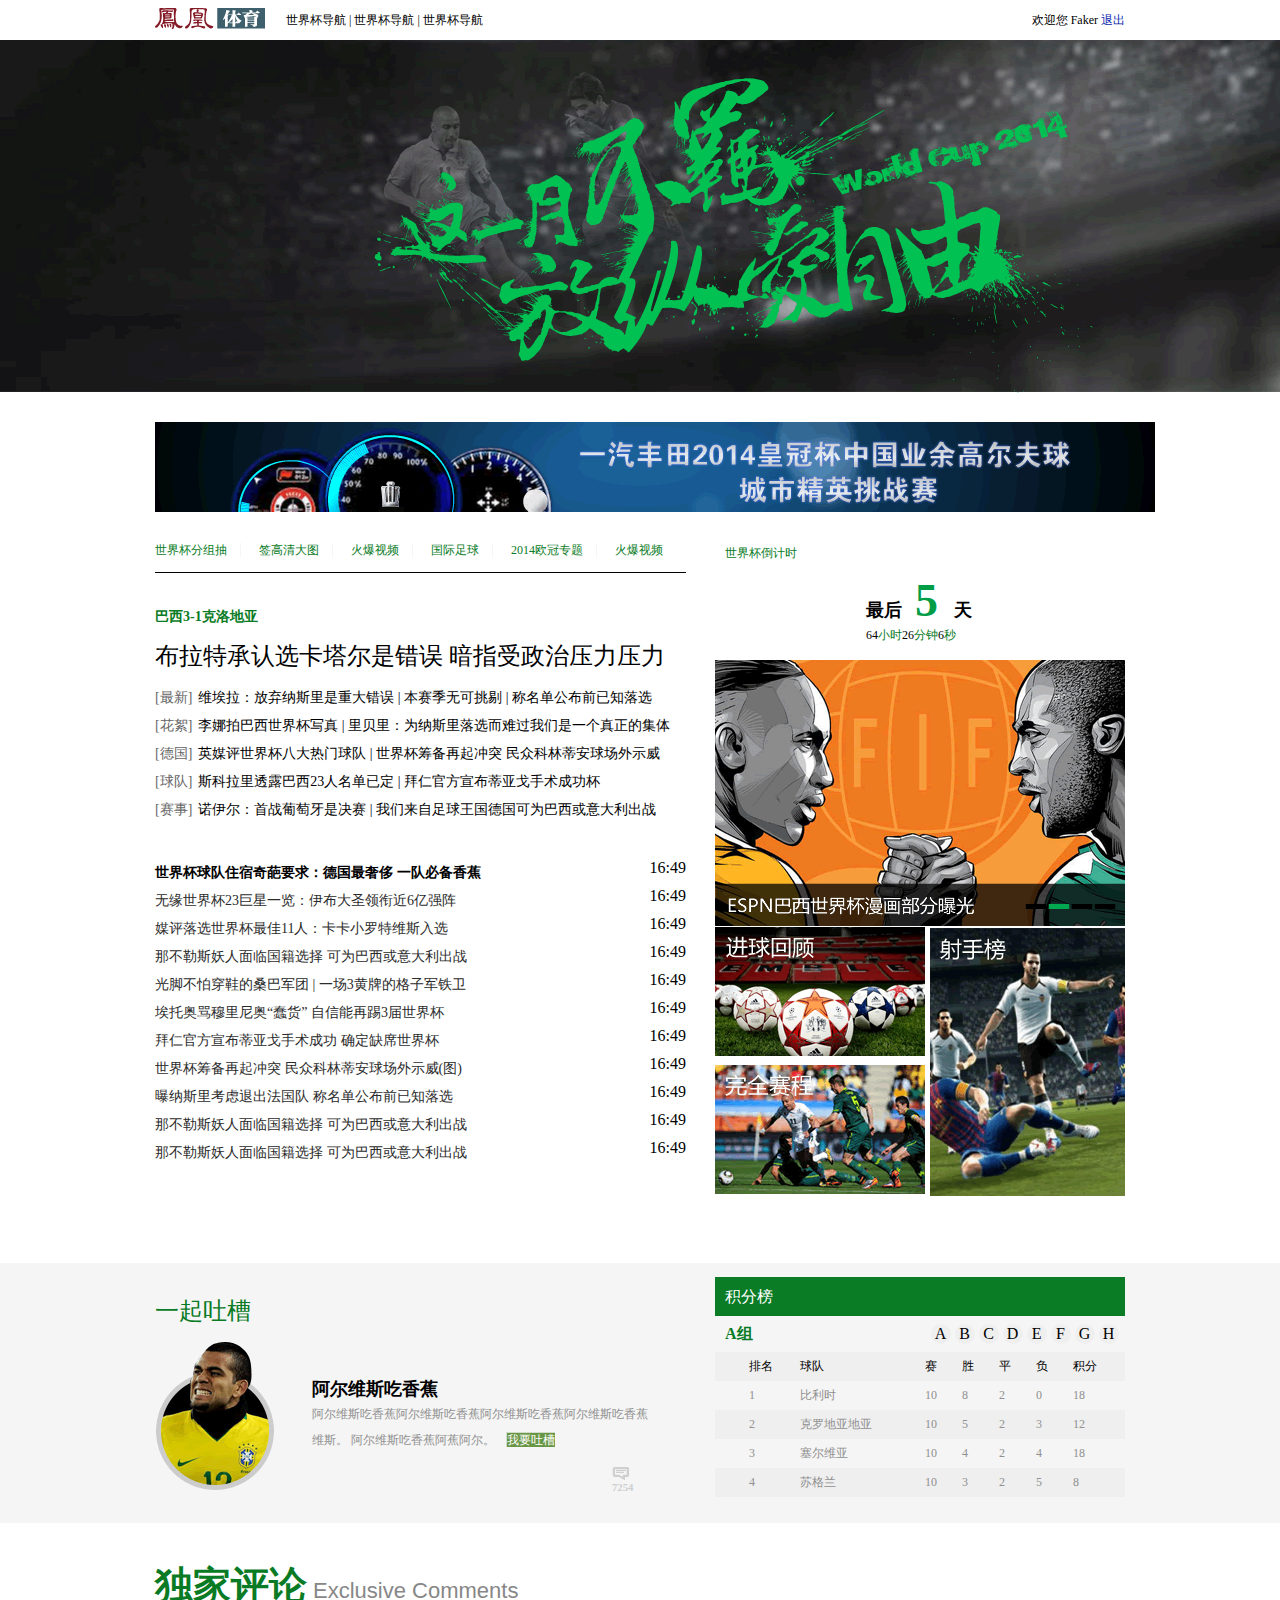
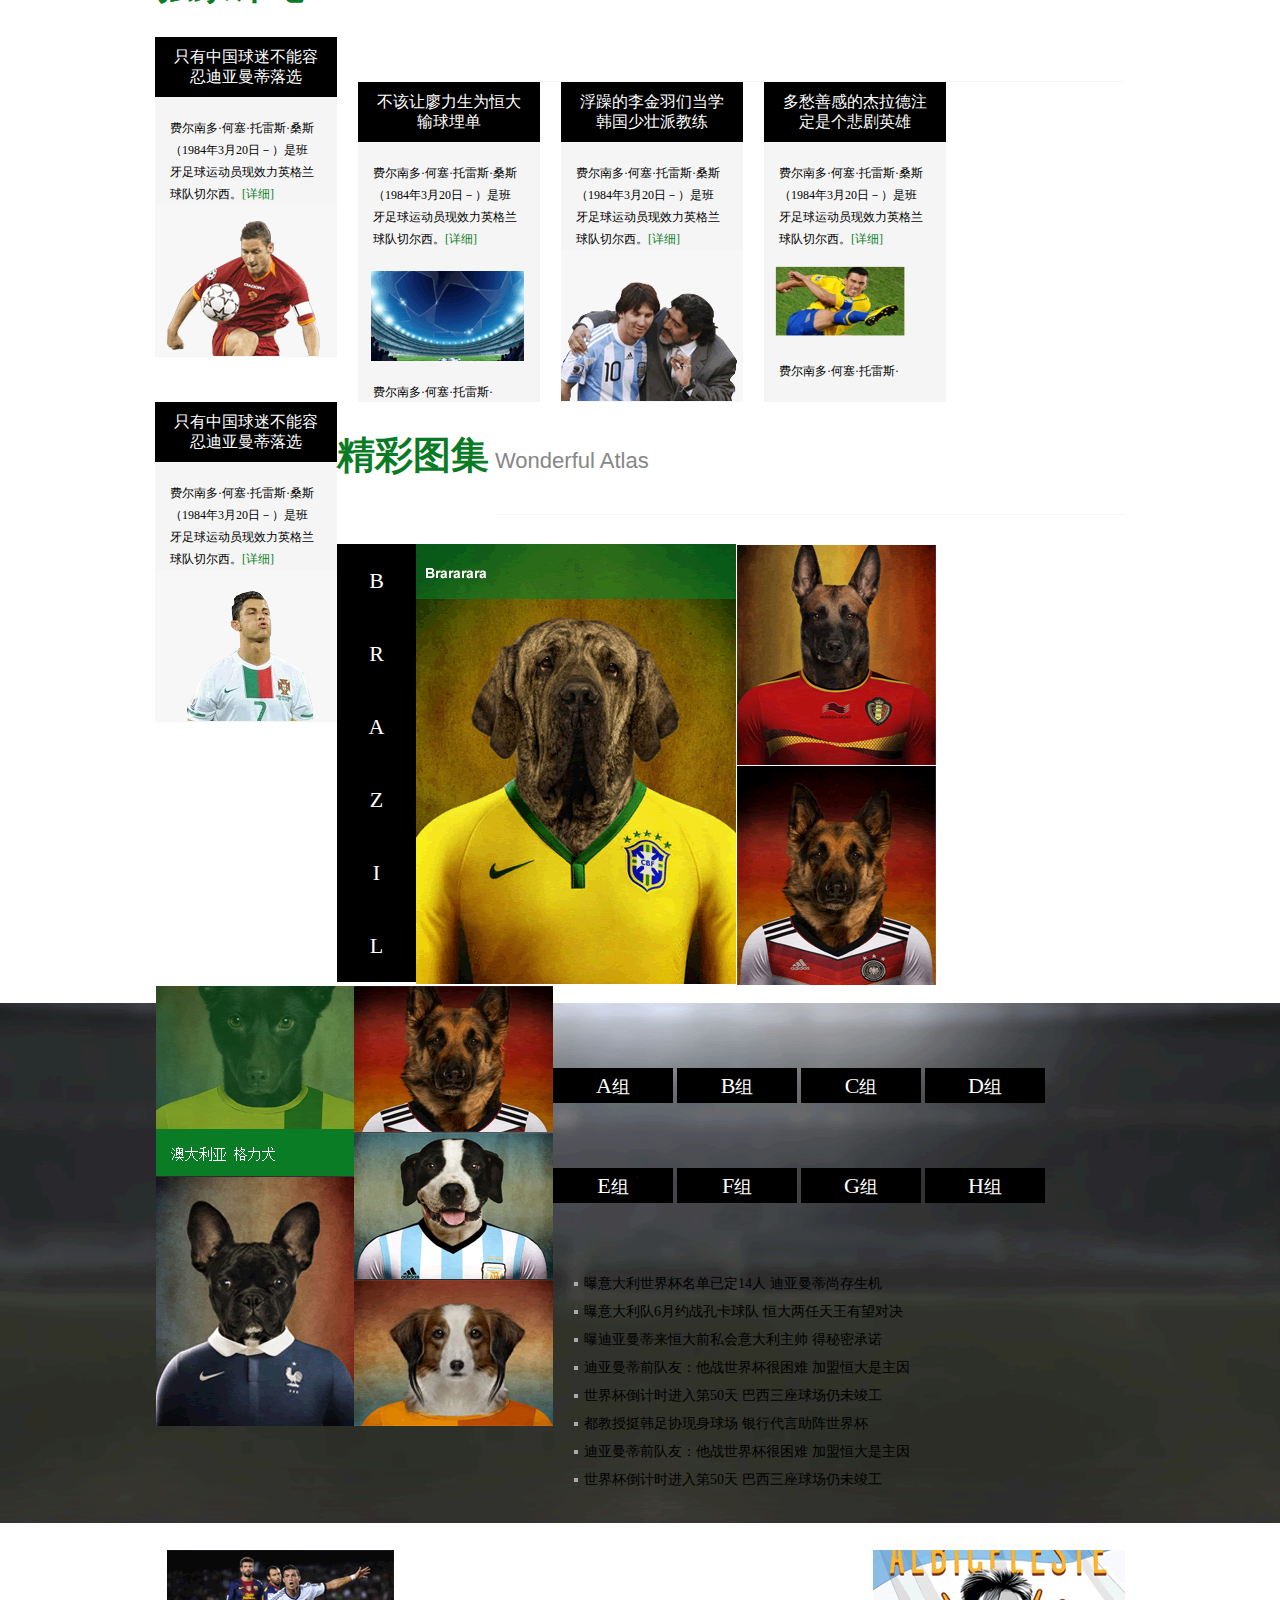
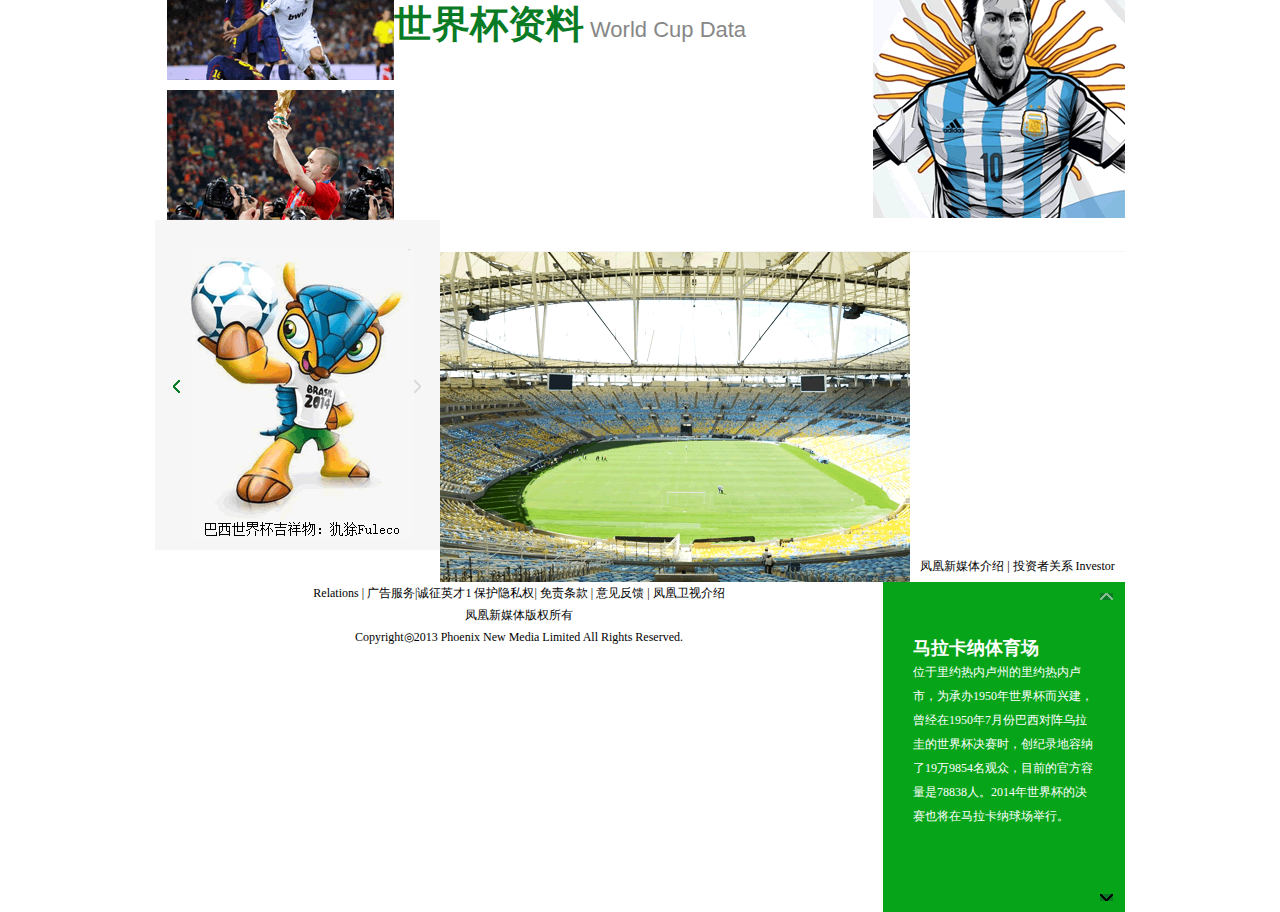
<file: 凤凰体育/index.html>
<!DOCTYPE html>
<html lang="en">
<head>
	<meta charset="UTF-8">
	<title>凤凰体育</title>
	<link rel="stylesheet" href="css/style.css">
	<link rel="stylesheet" href="css/common.css">
</head>
<body>
<!-- 头部 -->
<div class="head gWidth">
	<h4>
	<img src="images/logo.gif" alt="">
	</h4>
	<p class="p"><a href="#">世界杯导航</a><span>  |  </span><a href="#">世界杯导航</a><span>  |  </span><a href="#">世界杯导航</a></p>
	<p class="p1">欢迎您 Faker <a href="#">退出</a></p>

</div>
<!-- 轮播图 -->
<div class="lunbo">
	<img src="images/lunbo.gif" alt="">
</div>
<!-- 广告 -->
<div class="gao gWidth">
	<img src="images/xinwen.gif" alt="">
</div>
<!-- 内容 -->
<div>
<div class="content gWidth">
	<div class="left">
		<ul class="top">
			<li><a href="#">世界杯分组抽</a><span></span></li>
			<li><a href="#">签高清大图</a><span></span></li>
			<li><a href="#">火爆视频</a><span></span></li>
			<li><a href="#">国际足球</a><span></span></li>
			<li><a href="#">2014欧冠专题</a><span></span></li>
			<li><a href="#">火爆视频</a></li>
		</ul>
		<h6>巴西3-1克洛地亚</h6>
		<h3>布拉特承认选卡塔尔是错误 暗指受政治压力压力</h3>
		<ul class="ce">
			<li><a href="#"><span>[最新]</span>维埃拉：放弃纳斯里是重大错误 | 本赛季无可挑剔 | 称名单公布前已知落选</a></li>
			<li><a href="#"><span>[花絮]</span>李娜拍巴西世界杯写真 | 里贝里：为纳斯里落选而难过我们是一个真正的集体</a></li>
			<li><a href="#"><span>[德国]</span>英媒评世界杯八大热门球队 | 世界杯筹备再起冲突 民众科林蒂安球场外示威</a></li>
			<li><a href="#"><span>[球队]</span>斯科拉里透露巴西23人名单已定 | 拜仁官方宣布蒂亚戈手术成功杯</a></li>
			<li><a href="#"><span>[赛事]</span>诺伊尔：首战葡萄牙是决赛 | 我们来自足球王国德国可为巴西或意大利出战</a></li>
		</ul>
		<ul class="bottom">
			<li class="li"><a href="#">世界杯球队住宿奇葩要求：德国最奢侈 一队必备香蕉</a></li><span>16:49</span>
			<li><a href="#">无缘世界杯23巨星一览：伊布大圣领衔近6亿强阵</a></li><span>16:49</span>
			<li><a href="#">媒评落选世界杯最佳11人：卡卡小罗特维斯入选</a></li><span>16:49</span>
			<li><a href="#">那不勒斯妖人面临国籍选择 可为巴西或意大利出战</a></li><span>16:49</span>
			<li><a href="#">光脚不怕穿鞋的桑巴军团 | 一场3黄牌的格子军铁卫</a></li><span>16:49</span>
			<li><a href="#">埃托奥骂穆里尼奥“蠢货” 自信能再踢3届世界杯</a></li><span>16:49</span>
			<li><a href="#">拜仁官方宣布蒂亚戈手术成功 确定缺席世界杯</a></li><span>16:49</span>
			<li><a href="#">世界杯筹备再起冲突 民众科林蒂安球场外示威(图)</a></li><span>16:49</span>
			<li><a href="#">曝纳斯里考虑退出法国队 称名单公布前已知落选</a></li><span>16:49</span>
			<li><a href="#">那不勒斯妖人面临国籍选择 可为巴西或意大利出战</a></li><span>16:49</span>
			<li><a href="#">那不勒斯妖人面临国籍选择 可为巴西或意大利出战</a></li><span>16:49</span>
		</ul>
	</div>
	<div class="right">
		<div class="right_Top">
			<h1><a href="#">世界杯倒计时</a></h1>
			<h4>最后<strong>5</strong>天</h4>
			<p>64<span>小时</span>26<span>分钟</span>6<span>秒</span></p>
		</div>		
		<h3>
			<a href="#"><img src="images/baoguang.gif" alt=""></a>
		</h3>

		<div class="conimg1">
		    <div class="conimg1">               
		    	<div class="conmg_1"> 
		        </div>                  
			    <div class="conmg_2">
			        <ul>
        	<li  class="conmgl"><h5>完全赛程</h5><a href="#">更多&gt;&gt;</a></li>
            <li class="conmgli">06.13  00:00<span>巴西VS克罗地亚</span></li>
            <li class="conmgli">06.13  00:00<span>巴西VS克罗地亚</span></li>
            <li class="conmgli" style="border-bottom:#F1F1F1 solid 2px;">06.13  00:00<span>巴西VS克罗地亚</span></li>
			        </ul>                          
			    </div>
			    <div class="conmg_3">
			        <ul>
            <li class="conmgl2_1"><h5>射手榜</h5></li>
            <li class="conmgl2_2"><span style=" margin-left:14px;margin-right:37px;display:inline-block; ">名次</span><span style="margin-right:55px;">球员</span>                             <span>个数</span></li>
            <li class="conmgli1"><span class="jianju1">1</span><span class="jianju2">C罗</span><span class="consoan2_3">5</span></li>
            <li class="conmgli2"><span class="jianju1">2</span><span class="jianju2">托雷斯</span><span class="consoan2_3">4</span></li>
            <li class="conmgli1"><span class="jianju1">3</span><span class="jianju2">C罗</span><span class="consoan2_3">3</span></li>
            <li class="conmgli2"><span class="jianju1">4</span><span class="jianju2">托雷斯</span><span class="consoan2_3">2</span></li>
            <li class="conmgli1"><span class="jianju1">5</span><span class="jianju2">C罗</span><span class="consoan2_3">1</span></li>
            <li class="conmgli2"><span class="jianju1">6</span><span class="jianju2">托雷斯</span><span class="consoan2_3">0</span></li>
            <li class="conmgli1"><span class="jianju1">7</span><span class="jianju2">C罗</span><span class="consoan2_3">-1</span></li>
			        </ul>
			    </div>
			</div>
		</div>


	</div>
</div>
<!-- 吐槽 -->
<div class="tu">
	<div class="gWidth">
		<div class="left">
			<h4>一起吐槽</h4>
			<img src="images/tu.gif" alt="">
			<h5>阿尔维斯吃香蕉</h5>
			<p>阿尔维斯吃香蕉阿尔维斯吃香蕉阿尔维斯吃香蕉阿尔维斯吃香蕉维斯。
			阿尔维斯吃香蕉阿蕉阿尔。<span><a href="#">我要吐槽</a></span></p>
			<h6><img src="images/tao.gif" alt=""><a href="#">7254</a></h6>
		</div>
	</div>
	<div class="gWidth">
		<div class="right">
			<div class="top">积分榜</div>
			<div class="ce">
				<strong>A组</strong>
				<span><a href="#">A</a></span>
				<span><a href="#">B</a></span>
				<span><a href="#">C</a></span>
				<span><a href="#">D</a></span>
				<span><a href="#">E</a></span>
				<span><a href="#">F</a></span>
				<span><a href="#">G</a></span>
				<span><a href="#">H</a></span>
			</div>
			<ul class="bottom">
				<li class="bottom_1">
					<em>排名</em>
					<strong>球队</strong>
					<span>赛</span>
					<span>胜</span>
					<span>平</span>
					<span>负</span>
					<span style="margin-right: 0;">积分</span>
				</li>
				<li>
					<em>1</em>
					<strong>比利时</strong>
					<span>10</span>
					<span>8</span>
					<span>2</span>
					<span>0</span>
					<span style="margin-right: 0;">18</span>
				</li>
				<li class="bottom_2">
					<em>2</em>
					<strong>克罗地亚地亚</strong>
					<span>10</span>
					<span>5</span>
					<span>2</span>
					<span>3</span>
					<span style="margin-right: 0;">12</span>
				</li>
				<li>
					<em>3</em>
					<strong>塞尔维亚</strong>
					<span>10</span>
					<span>4</span>
					<span>2</span>
					<span>4</span>
					<span style="margin-right: 0;">18</span>
				</li>
				<li class="bottom_2">
					<em>4</em>
					<strong>苏格兰</strong>
					<span>10</span>
					<span>3</span>
					<span>2</span>
					<span>5</span>
					<span style="margin-right: 0;">8</span>
				</li>
			</ul>
		</div>
	</div>
</div>

</div>
<!-- 评论 -->
<div class="ping gWidth">
	<div class="top">
		<div class="left">
			<h2>独家评论</h2><span>Exclusive Comments</span>
		</div>
		<div class="right"></div>
	</div>
	<ul class="bottom">
		<li>
			<h3>
			只有中国球迷不能容
			<br>
			忍迪亚曼蒂落选
			</h3>
			<p>费尔南多·何塞·托雷斯·桑斯（1984年3月20日－）是班牙足球运动员现效力英格兰球队切尔西。<a href="#">[详细]</a></p>
			<img src="images/zhiyou.gif" alt="">
		</li>
		<li class="bottom_1">
			<h3>
			不该让廖力生为恒大
			<br>
			输球埋单
			</h3>
			<p>费尔南多·何塞·托雷斯·桑斯（1984年3月20日－）是班牙足球运动员现效力英格兰球队切尔西。<a href="#">[详细]</a></p>
			<img src="images/bugai.gif" alt="">
			<p>费尔南多·何塞·托雷斯·</p>
		</li>
		<li>
			<h3>
			浮躁的李金羽们当学
			<br>
			韩国少壮派教练
			</h3>
			<p>费尔南多·何塞·托雷斯·桑斯（1984年3月20日－）是班牙足球运动员现效力英格兰球队切尔西。<a href="#">[详细]</a></p>
			<img src="images/fuzao.gif" alt="">
		</li>
		<li  class="bottom_1">
			<h3>
			多愁善感的杰拉德注
			<br>
			定是个悲剧英雄
			</h3>
			<p>费尔南多·何塞·托雷斯·桑斯（1984年3月20日－）是班牙足球运动员现效力英格兰球队切尔西。<a href="#">[详细]</a></p>
			<img src="images/duochou.gif" height="90" width="153" alt="">
			<p>费尔南多·何塞·托雷斯·</p>
		</li>
		<li style="margin-right:0;">
			<h3>
			只有中国球迷不能容
			<br>
			忍迪亚曼蒂落选
			</h3>
			<p>费尔南多·何塞·托雷斯·桑斯（1984年3月20日－）是班牙足球运动员现效力英格兰球队切尔西。<a href="#">[详细]</a></p>
			<img src="images/tai.gif" alt="">
		</li>
	</ul>
</div>
<!-- 图集 -->
<div class="ji gWidth">
	<div class="top">
		<div class="left">
			<h2>精彩图集</h2><span>Wonderful  Atlas</span>
		</div>
		<div class="right"></div>
	</div>
	<div class="bottom">
		<ul>
			<li class="l1">B</li>
			<li>R</li>
			<li>A</li>
			<li>Z</li>
			<li>I</li>
			<li>L</li>
		</ul>
		<div>
			<img src="images/1.gif"alt="">
		</div>
		<div class="img1">
			<img src="images/2.gif" alt="">
			<img src="images/5.gif" alt="">
		</div>
		<div class="img2">
			<img src="images/3.gif" alt="">
			<img src="images/6.gif" alt="">
		</div>
		<div class="img3">
			<img src="images/4.gif" alt="">
			<img src="images/7.gif" alt="">
			<img src="images/8.gif" alt="">
		</div>
	</div>
</div>
<!-- 分组 -->
<div class="fen">
	<div class="gWidth">
		<ul class="top">
			<li><a href="#">A<span>组</span></a></li>
			<li><a href="#">B<span>组</span></a></li>
			<li><a href="#">C<span>组</span></a></li>
			<li><a href="#">D<span>组</span></a></li>
			<li><a href="#">E<span>组</span></a></li>
			<li><a href="#">F<span>组</span></a></li>
			<li><a href="#">G<span>组</span></a></li>
			<li><a href="#">H<span>组</span></a></li>
		</ul>
		<div class="bottom">
			<ul class="left">
				<li class="li1">曝意大利世界杯名单已定14人 迪亚曼蒂尚存生机</li>
				<li>曝意大利队6月约战孔卡球队 恒大两任天王有望对决</li>
				<li>曝迪亚曼蒂来恒大前私会意大利主帅 得秘密承诺</li>
				<li>迪亚曼蒂前队友：他战世界杯很困难 加盟恒大是主因</li>
				<li>世界杯倒计时进入第50天 巴西三座球场仍未竣工</li>
				<li>都教授挺韩足协现身球场 银行代言助阵世界杯</li>
				<li>迪亚曼蒂前队友：他战世界杯很困难 加盟恒大是主因</li>
				<li>世界杯倒计时进入第50天 巴西三座球场仍未竣工</li>
			</ul>
			<div class="right">
				<div class="right_1">
					<img src="images/11.gif" alt="">
					<img src="images/12.gif" alt="">
				</div>
				<div class="right_2"><img src="images/13.gif" alt=""></div>
			</div>
		</div>
	</div>
</div>
<!-- 资料 -->
<div class="zi gWidth">
	<div class="top">
		<div class="left">
			<h2>世界杯资料</h2><span>World Cup Data</span>
		</div>
		<div class="right"></div>
	</div>
	<div class="bottom">
		<div class="left">	
			<div class="left_1"><a href="#"><img src="images/zuo.gif" alt=""></a></div>
			<div class="left_2"><img src="images/jixiang.gif" alt=""></div>
			<div class="left_3"><a href="#"><img src="images/you.gif" alt=""></a></div>		
		</div>
		<h3><img src="images/zi.gif" alt=""></h3>
		<div class="right">
			<div class="right_1"><a href="#"><img src="images/shang.gif" alt=""></a></div>
			<h4>马拉卡纳体育场</h4>
			<p>位于里约热内卢州的里约热内卢市，为承办1950年世界杯而兴建，曾经在1950年7月份巴西对阵乌拉圭的世界杯决赛时，创纪录地容纳了19万9854名观众，目前的官方容量是78838人。2014年世界杯的决赛也将在马拉卡纳球场举行。</p>
			<div class="right_2"><a href="#"><img src="images/xia.gif" alt=""></a></div>	
		</div>
	</div>
</div>
<!-- 底部 -->
<div class="footer gWidth">
	<p>凤凰新媒体介绍 | 投资者关系 Investor Relations | 广告服务|诚征英才1 保护隐私权| 免责条款  | 意见反馈 | 凤凰卫视介绍</p>
	<p>凤凰新媒体版权所有</p>
	<p>Copyright◎2013 Phoenix New Media Limited All Rights Reserved.</p>
</div>
	
</body>
</html>
</file>
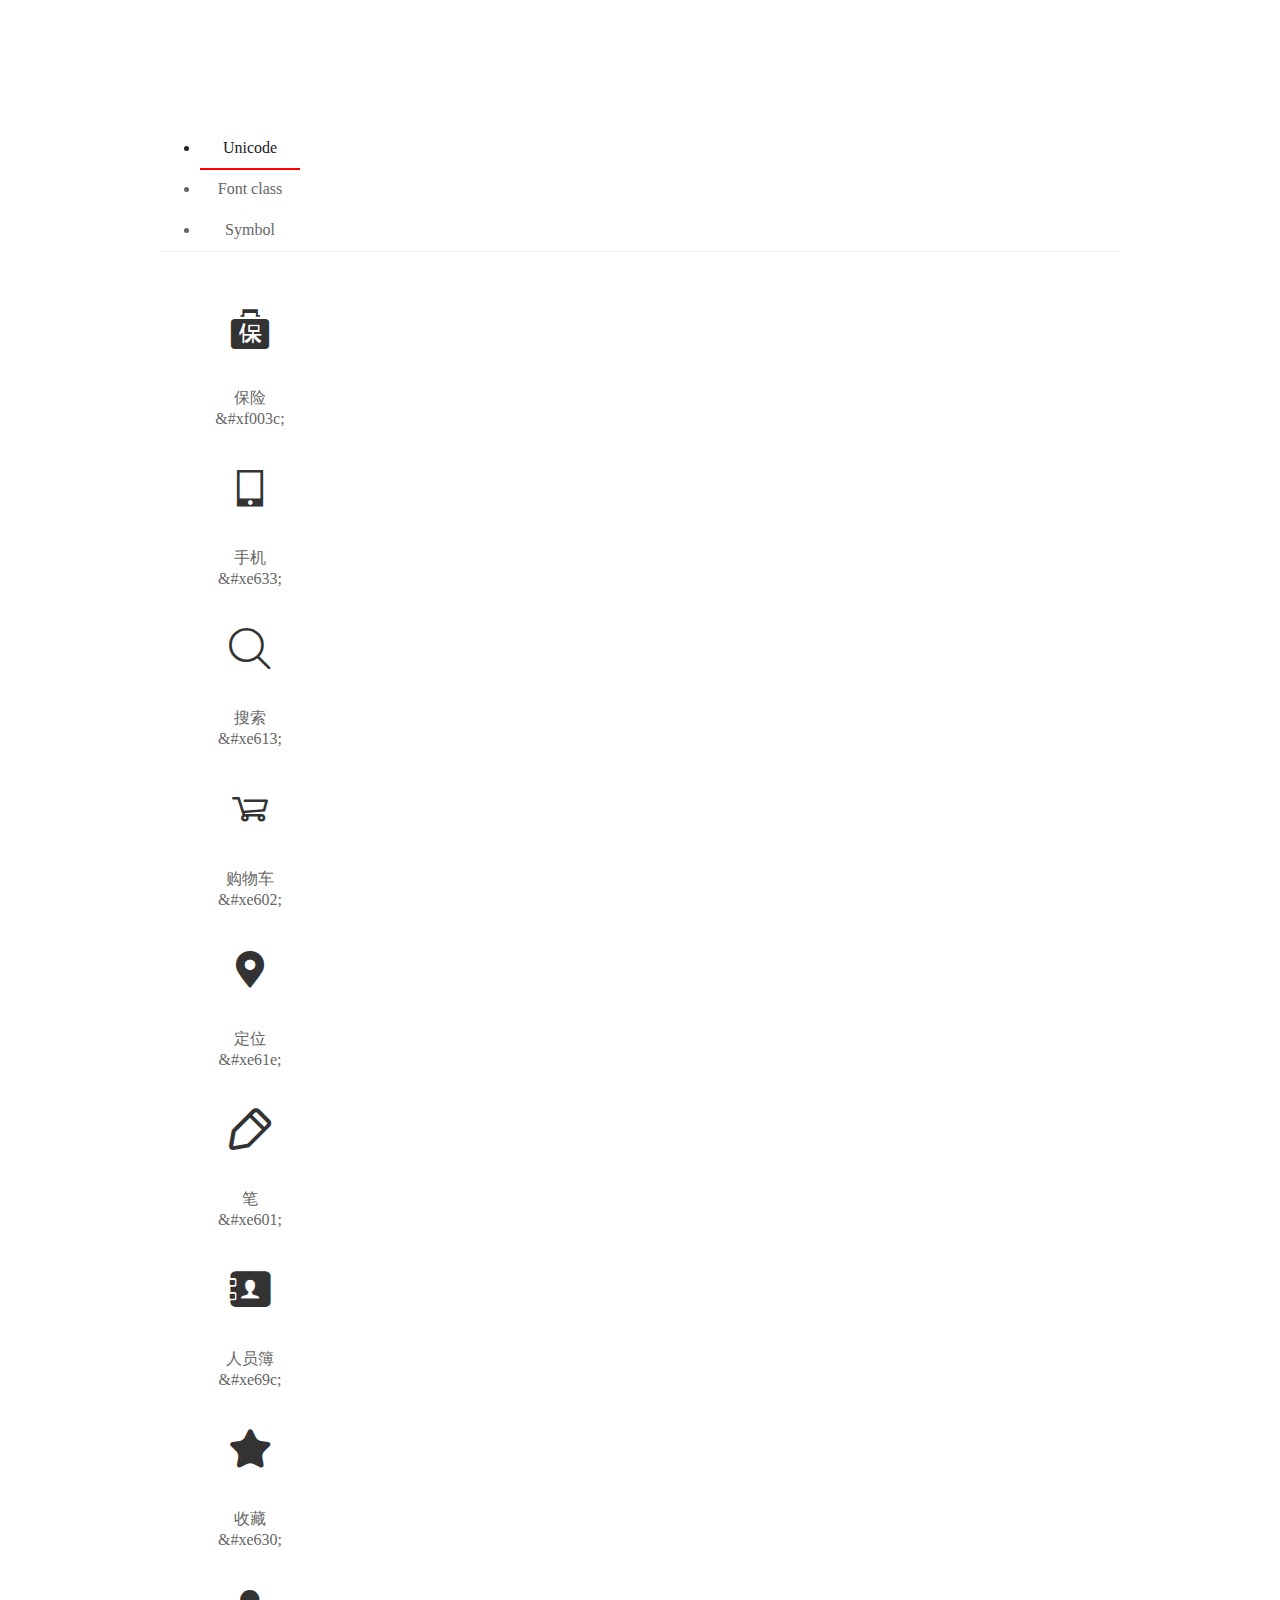
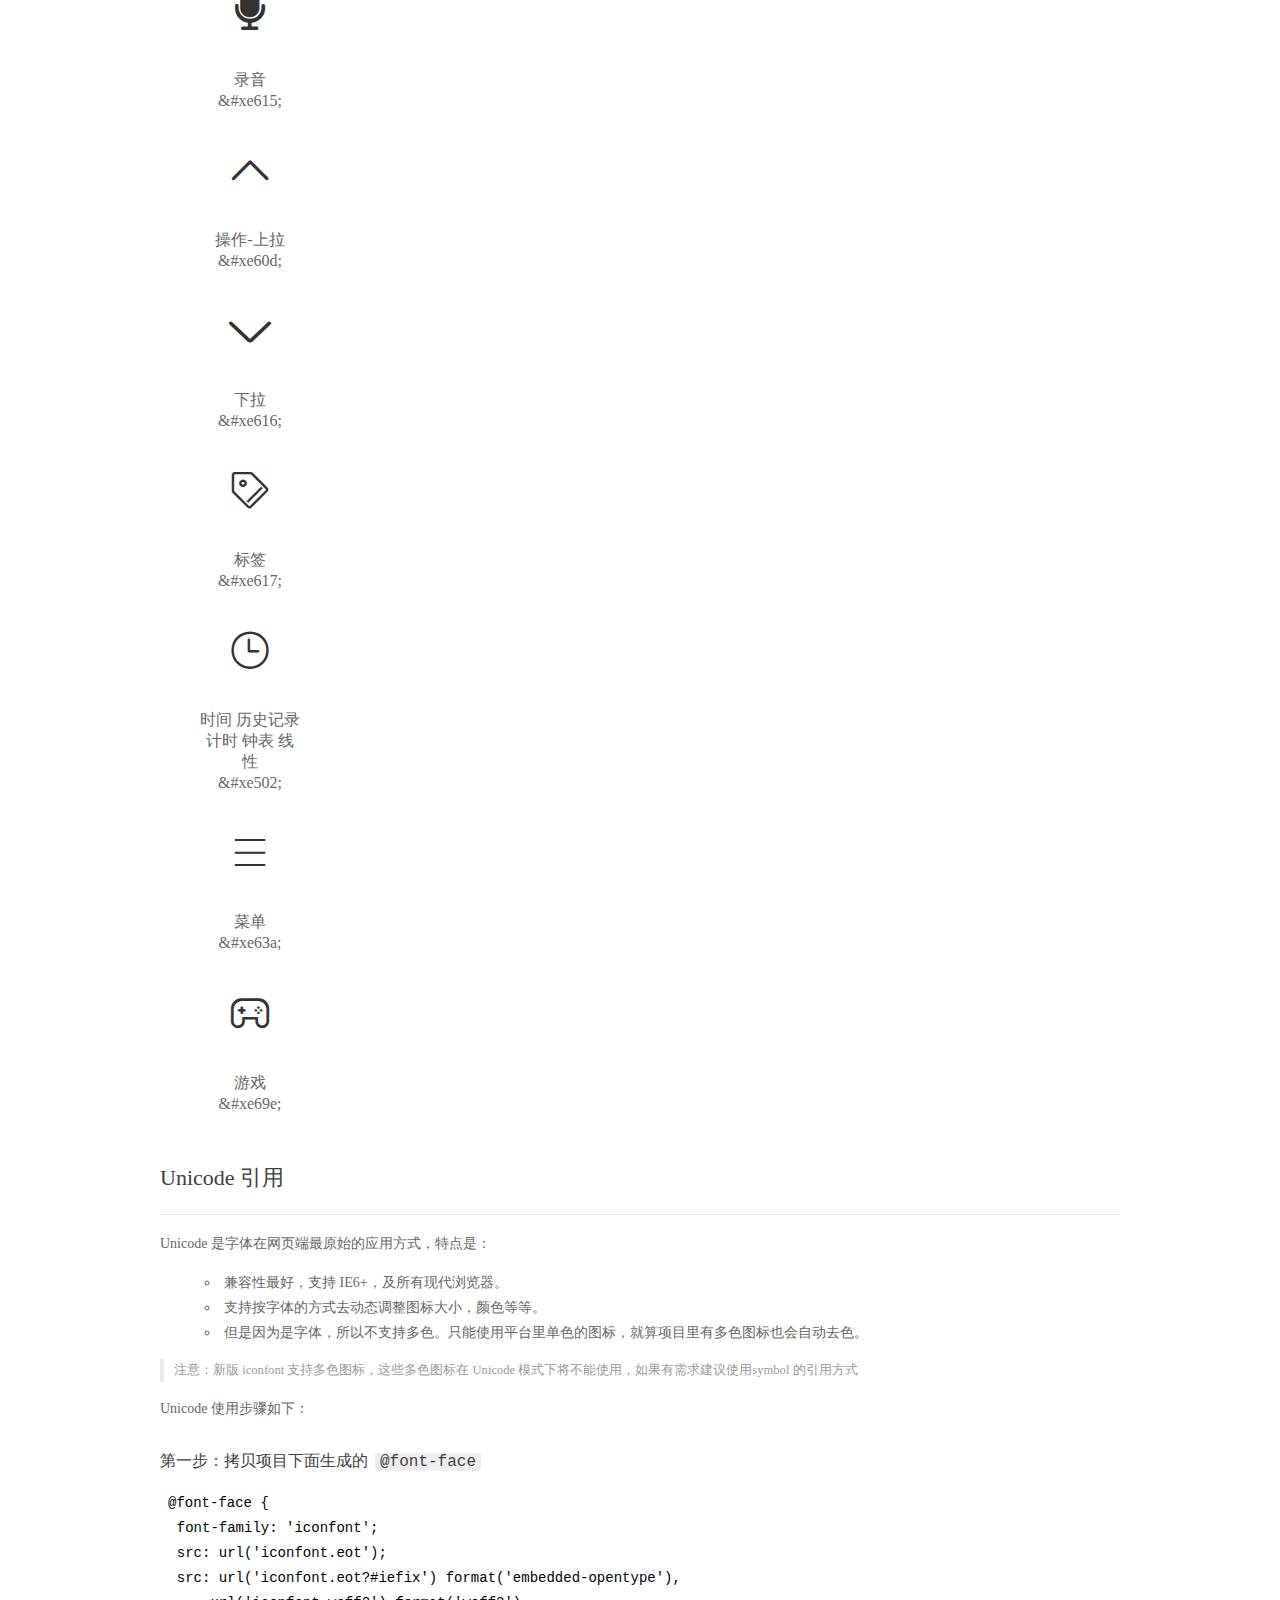
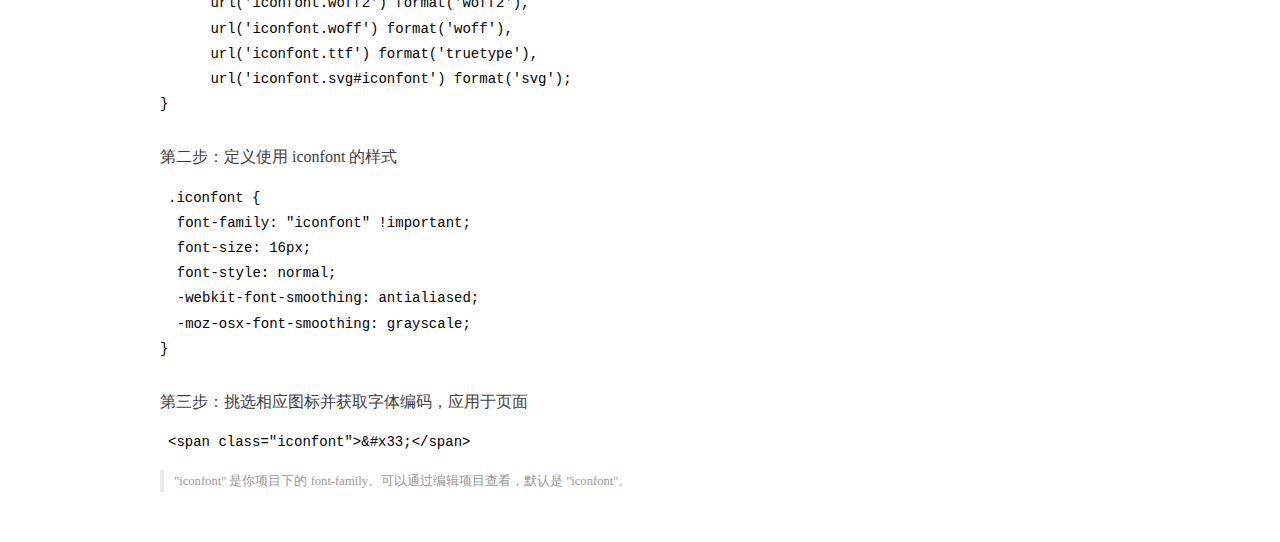
<file: ccc/font/demo_index.html>
<!DOCTYPE html>
<html>
<head>
  <meta charset="utf-8"/>
  <title>IconFont Demo</title>
  <link rel="shortcut icon" href="https://gtms04.alicdn.com/tps/i4/TB1_oz6GVXXXXaFXpXXJDFnIXXX-64-64.ico" type="image/x-icon"/>
  <link rel="stylesheet" href="https://g.alicdn.com/thx/cube/1.3.2/cube.min.css">
  <link rel="stylesheet" href="demo.css">
  <link rel="stylesheet" href="iconfont.css">
  <script src="iconfont.js"></script>
  <!-- jQuery -->
  <script src="https://a1.alicdn.com/oss/uploads/2018/12/26/7bfddb60-08e8-11e9-9b04-53e73bb6408b.js"></script>
  <!-- 代码高亮 -->
  <script src="https://a1.alicdn.com/oss/uploads/2018/12/26/a3f714d0-08e6-11e9-8a15-ebf944d7534c.js"></script>
</head>
<body>
  <div class="main">
    <h1 class="logo"><a href="https://www.iconfont.cn/" title="iconfont 首页" target="_blank">&#xe86b;</a></h1>
    <div class="nav-tabs">
      <ul id="tabs" class="dib-box">
        <li class="dib active"><span>Unicode</span></li>
        <li class="dib"><span>Font class</span></li>
        <li class="dib"><span>Symbol</span></li>
      </ul>
      
    </div>
    <div class="tab-container">
      <div class="content unicode" style="display: block;">
          <ul class="icon_lists dib-box">
          
            <li class="dib">
              <span class="icon iconfont">&#xf003c;</span>
                <div class="name">保险</div>
                <div class="code-name">&amp;#xf003c;</div>
              </li>
          
            <li class="dib">
              <span class="icon iconfont">&#xe633;</span>
                <div class="name">手机</div>
                <div class="code-name">&amp;#xe633;</div>
              </li>
          
            <li class="dib">
              <span class="icon iconfont">&#xe613;</span>
                <div class="name">搜索</div>
                <div class="code-name">&amp;#xe613;</div>
              </li>
          
            <li class="dib">
              <span class="icon iconfont">&#xe602;</span>
                <div class="name">购物车</div>
                <div class="code-name">&amp;#xe602;</div>
              </li>
          
            <li class="dib">
              <span class="icon iconfont">&#xe61e;</span>
                <div class="name">定位</div>
                <div class="code-name">&amp;#xe61e;</div>
              </li>
          
            <li class="dib">
              <span class="icon iconfont">&#xe601;</span>
                <div class="name">笔</div>
                <div class="code-name">&amp;#xe601;</div>
              </li>
          
            <li class="dib">
              <span class="icon iconfont">&#xe69c;</span>
                <div class="name">人员簿</div>
                <div class="code-name">&amp;#xe69c;</div>
              </li>
          
            <li class="dib">
              <span class="icon iconfont">&#xe630;</span>
                <div class="name">收藏</div>
                <div class="code-name">&amp;#xe630;</div>
              </li>
          
            <li class="dib">
              <span class="icon iconfont">&#xe615;</span>
                <div class="name">录音</div>
                <div class="code-name">&amp;#xe615;</div>
              </li>
          
            <li class="dib">
              <span class="icon iconfont">&#xe60d;</span>
                <div class="name">操作-上拉</div>
                <div class="code-name">&amp;#xe60d;</div>
              </li>
          
            <li class="dib">
              <span class="icon iconfont">&#xe616;</span>
                <div class="name">下拉</div>
                <div class="code-name">&amp;#xe616;</div>
              </li>
          
            <li class="dib">
              <span class="icon iconfont">&#xe617;</span>
                <div class="name">标签</div>
                <div class="code-name">&amp;#xe617;</div>
              </li>
          
            <li class="dib">
              <span class="icon iconfont">&#xe502;</span>
                <div class="name">时间 历史记录 计时 钟表 线性</div>
                <div class="code-name">&amp;#xe502;</div>
              </li>
          
            <li class="dib">
              <span class="icon iconfont">&#xe63a;</span>
                <div class="name">菜单</div>
                <div class="code-name">&amp;#xe63a;</div>
              </li>
          
            <li class="dib">
              <span class="icon iconfont">&#xe69e;</span>
                <div class="name">游戏</div>
                <div class="code-name">&amp;#xe69e;</div>
              </li>
          
          </ul>
          <div class="article markdown">
          <h2 id="unicode-">Unicode 引用</h2>
          <hr>

          <p>Unicode 是字体在网页端最原始的应用方式，特点是：</p>
          <ul>
            <li>兼容性最好，支持 IE6+，及所有现代浏览器。</li>
            <li>支持按字体的方式去动态调整图标大小，颜色等等。</li>
            <li>但是因为是字体，所以不支持多色。只能使用平台里单色的图标，就算项目里有多色图标也会自动去色。</li>
          </ul>
          <blockquote>
            <p>注意：新版 iconfont 支持多色图标，这些多色图标在 Unicode 模式下将不能使用，如果有需求建议使用symbol 的引用方式</p>
          </blockquote>
          <p>Unicode 使用步骤如下：</p>
          <h3 id="-font-face">第一步：拷贝项目下面生成的 <code>@font-face</code></h3>
<pre><code class="language-css"
>@font-face {
  font-family: 'iconfont';
  src: url('iconfont.eot');
  src: url('iconfont.eot?#iefix') format('embedded-opentype'),
      url('iconfont.woff2') format('woff2'),
      url('iconfont.woff') format('woff'),
      url('iconfont.ttf') format('truetype'),
      url('iconfont.svg#iconfont') format('svg');
}
</code></pre>
          <h3 id="-iconfont-">第二步：定义使用 iconfont 的样式</h3>
<pre><code class="language-css"
>.iconfont {
  font-family: "iconfont" !important;
  font-size: 16px;
  font-style: normal;
  -webkit-font-smoothing: antialiased;
  -moz-osx-font-smoothing: grayscale;
}
</code></pre>
          <h3 id="-">第三步：挑选相应图标并获取字体编码，应用于页面</h3>
<pre>
<code class="language-html"
>&lt;span class="iconfont"&gt;&amp;#x33;&lt;/span&gt;
</code></pre>
          <blockquote>
            <p>"iconfont" 是你项目下的 font-family。可以通过编辑项目查看，默认是 "iconfont"。</p>
          </blockquote>
          </div>
      </div>
      <div class="content font-class">
        <ul class="icon_lists dib-box">
          
          <li class="dib">
            <span class="icon iconfont icon-baoxian"></span>
            <div class="name">
              保险
            </div>
            <div class="code-name">.icon-baoxian
            </div>
          </li>
          
          <li class="dib">
            <span class="icon iconfont icon-icon"></span>
            <div class="name">
              手机
            </div>
            <div class="code-name">.icon-icon
            </div>
          </li>
          
          <li class="dib">
            <span class="icon iconfont icon-sousuo"></span>
            <div class="name">
              搜索
            </div>
            <div class="code-name">.icon-sousuo
            </div>
          </li>
          
          <li class="dib">
            <span class="icon iconfont icon-xiazai1"></span>
            <div class="name">
              购物车
            </div>
            <div class="code-name">.icon-xiazai1
            </div>
          </li>
          
          <li class="dib">
            <span class="icon iconfont icon-dingwei"></span>
            <div class="name">
              定位
            </div>
            <div class="code-name">.icon-dingwei
            </div>
          </li>
          
          <li class="dib">
            <span class="icon iconfont icon-bi"></span>
            <div class="name">
              笔
            </div>
            <div class="code-name">.icon-bi
            </div>
          </li>
          
          <li class="dib">
            <span class="icon iconfont icon-untitled18"></span>
            <div class="name">
              人员簿
            </div>
            <div class="code-name">.icon-untitled18
            </div>
          </li>
          
          <li class="dib">
            <span class="icon iconfont icon-buoumaotubiao44"></span>
            <div class="name">
              收藏
            </div>
            <div class="code-name">.icon-buoumaotubiao44
            </div>
          </li>
          
          <li class="dib">
            <span class="icon iconfont icon-luyin"></span>
            <div class="name">
              录音
            </div>
            <div class="code-name">.icon-luyin
            </div>
          </li>
          
          <li class="dib">
            <span class="icon iconfont icon-caozuo-shangla"></span>
            <div class="name">
              操作-上拉
            </div>
            <div class="code-name">.icon-caozuo-shangla
            </div>
          </li>
          
          <li class="dib">
            <span class="icon iconfont icon-xiala"></span>
            <div class="name">
              下拉
            </div>
            <div class="code-name">.icon-xiala
            </div>
          </li>
          
          <li class="dib">
            <span class="icon iconfont icon-biaoqian"></span>
            <div class="name">
              标签
            </div>
            <div class="code-name">.icon-biaoqian
            </div>
          </li>
          
          <li class="dib">
            <span class="icon iconfont icon-time"></span>
            <div class="name">
              时间 历史记录 计时 钟表 线性
            </div>
            <div class="code-name">.icon-time
            </div>
          </li>
          
          <li class="dib">
            <span class="icon iconfont icon-caidan"></span>
            <div class="name">
              菜单
            </div>
            <div class="code-name">.icon-caidan
            </div>
          </li>
          
          <li class="dib">
            <span class="icon iconfont icon-youxi"></span>
            <div class="name">
              游戏
            </div>
            <div class="code-name">.icon-youxi
            </div>
          </li>
          
        </ul>
        <div class="article markdown">
        <h2 id="font-class-">font-class 引用</h2>
        <hr>

        <p>font-class 是 Unicode 使用方式的一种变种，主要是解决 Unicode 书写不直观，语意不明确的问题。</p>
        <p>与 Unicode 使用方式相比，具有如下特点：</p>
        <ul>
          <li>兼容性良好，支持 IE8+，及所有现代浏览器。</li>
          <li>相比于 Unicode 语意明确，书写更直观。可以很容易分辨这个 icon 是什么。</li>
          <li>因为使用 class 来定义图标，所以当要替换图标时，只需要修改 class 里面的 Unicode 引用。</li>
          <li>不过因为本质上还是使用的字体，所以多色图标还是不支持的。</li>
        </ul>
        <p>使用步骤如下：</p>
        <h3 id="-fontclass-">第一步：引入项目下面生成的 fontclass 代码：</h3>
<pre><code class="language-html">&lt;link rel="stylesheet" href="./iconfont.css"&gt;
</code></pre>
        <h3 id="-">第二步：挑选相应图标并获取类名，应用于页面：</h3>
<pre><code class="language-html">&lt;span class="iconfont icon-xxx"&gt;&lt;/span&gt;
</code></pre>
        <blockquote>
          <p>"
            iconfont" 是你项目下的 font-family。可以通过编辑项目查看，默认是 "iconfont"。</p>
        </blockquote>
      </div>
      </div>
      <div class="content symbol">
          <ul class="icon_lists dib-box">
          
            <li class="dib">
                <svg class="icon svg-icon" aria-hidden="true">
                  <use xlink:href="#icon-baoxian"></use>
                </svg>
                <div class="name">保险</div>
                <div class="code-name">#icon-baoxian</div>
            </li>
          
            <li class="dib">
                <svg class="icon svg-icon" aria-hidden="true">
                  <use xlink:href="#icon-icon"></use>
                </svg>
                <div class="name">手机</div>
                <div class="code-name">#icon-icon</div>
            </li>
          
            <li class="dib">
                <svg class="icon svg-icon" aria-hidden="true">
                  <use xlink:href="#icon-sousuo"></use>
                </svg>
                <div class="name">搜索</div>
                <div class="code-name">#icon-sousuo</div>
            </li>
          
            <li class="dib">
                <svg class="icon svg-icon" aria-hidden="true">
                  <use xlink:href="#icon-xiazai1"></use>
                </svg>
                <div class="name">购物车</div>
                <div class="code-name">#icon-xiazai1</div>
            </li>
          
            <li class="dib">
                <svg class="icon svg-icon" aria-hidden="true">
                  <use xlink:href="#icon-dingwei"></use>
                </svg>
                <div class="name">定位</div>
                <div class="code-name">#icon-dingwei</div>
            </li>
          
            <li class="dib">
                <svg class="icon svg-icon" aria-hidden="true">
                  <use xlink:href="#icon-bi"></use>
                </svg>
                <div class="name">笔</div>
                <div class="code-name">#icon-bi</div>
            </li>
          
            <li class="dib">
                <svg class="icon svg-icon" aria-hidden="true">
                  <use xlink:href="#icon-untitled18"></use>
                </svg>
                <div class="name">人员簿</div>
                <div class="code-name">#icon-untitled18</div>
            </li>
          
            <li class="dib">
                <svg class="icon svg-icon" aria-hidden="true">
                  <use xlink:href="#icon-buoumaotubiao44"></use>
                </svg>
                <div class="name">收藏</div>
                <div class="code-name">#icon-buoumaotubiao44</div>
            </li>
          
            <li class="dib">
                <svg class="icon svg-icon" aria-hidden="true">
                  <use xlink:href="#icon-luyin"></use>
                </svg>
                <div class="name">录音</div>
                <div class="code-name">#icon-luyin</div>
            </li>
          
            <li class="dib">
                <svg class="icon svg-icon" aria-hidden="true">
                  <use xlink:href="#icon-caozuo-shangla"></use>
                </svg>
                <div class="name">操作-上拉</div>
                <div class="code-name">#icon-caozuo-shangla</div>
            </li>
          
            <li class="dib">
                <svg class="icon svg-icon" aria-hidden="true">
                  <use xlink:href="#icon-xiala"></use>
                </svg>
                <div class="name">下拉</div>
                <div class="code-name">#icon-xiala</div>
            </li>
          
            <li class="dib">
                <svg class="icon svg-icon" aria-hidden="true">
                  <use xlink:href="#icon-biaoqian"></use>
                </svg>
                <div class="name">标签</div>
                <div class="code-name">#icon-biaoqian</div>
            </li>
          
            <li class="dib">
                <svg class="icon svg-icon" aria-hidden="true">
                  <use xlink:href="#icon-time"></use>
                </svg>
                <div class="name">时间 历史记录 计时 钟表 线性</div>
                <div class="code-name">#icon-time</div>
            </li>
          
            <li class="dib">
                <svg class="icon svg-icon" aria-hidden="true">
                  <use xlink:href="#icon-caidan"></use>
                </svg>
                <div class="name">菜单</div>
                <div class="code-name">#icon-caidan</div>
            </li>
          
            <li class="dib">
                <svg class="icon svg-icon" aria-hidden="true">
                  <use xlink:href="#icon-youxi"></use>
                </svg>
                <div class="name">游戏</div>
                <div class="code-name">#icon-youxi</div>
            </li>
          
          </ul>
          <div class="article markdown">
          <h2 id="symbol-">Symbol 引用</h2>
          <hr>

          <p>这是一种全新的使用方式，应该说这才是未来的主流，也是平台目前推荐的用法。相关介绍可以参考这篇<a href="">文章</a>
            这种用法其实是做了一个 SVG 的集合，与另外两种相比具有如下特点：</p>
          <ul>
            <li>支持多色图标了，不再受单色限制。</li>
            <li>通过一些技巧，支持像字体那样，通过 <code>font-size</code>, <code>color</code> 来调整样式。</li>
            <li>兼容性较差，支持 IE9+，及现代浏览器。</li>
            <li>浏览器渲染 SVG 的性能一般，还不如 png。</li>
          </ul>
          <p>使用步骤如下：</p>
          <h3 id="-symbol-">第一步：引入项目下面生成的 symbol 代码：</h3>
<pre><code class="language-html">&lt;script src="./iconfont.js"&gt;&lt;/script&gt;
</code></pre>
          <h3 id="-css-">第二步：加入通用 CSS 代码（引入一次就行）：</h3>
<pre><code class="language-html">&lt;style&gt;
.icon {
  width: 1em;
  height: 1em;
  vertical-align: -0.15em;
  fill: currentColor;
  overflow: hidden;
}
&lt;/style&gt;
</code></pre>
          <h3 id="-">第三步：挑选相应图标并获取类名，应用于页面：</h3>
<pre><code class="language-html">&lt;svg class="icon" aria-hidden="true"&gt;
  &lt;use xlink:href="#icon-xxx"&gt;&lt;/use&gt;
&lt;/svg&gt;
</code></pre>
          </div>
      </div>

    </div>
  </div>
  <script>
  $(document).ready(function () {
      $('.tab-container .content:first').show()

      $('#tabs li').click(function (e) {
        var tabContent = $('.tab-container .content')
        var index = $(this).index()

        if ($(this).hasClass('active')) {
          return
        } else {
          $('#tabs li').removeClass('active')
          $(this).addClass('active')

          tabContent.hide().eq(index).fadeIn()
        }
      })
    })
  </script>
</body>
</html>
</file>
<file: 凤凰体育/css/style.css>
@charset "utf-8";
/*头部*/
.head{
	height: 40px;
	line-height: 40px;
}
.head img{
	margin-top: 8px;
	float: left;
	margin-right: 21px;
}
.head .p{

	float: left;
	font-size: 12px;
	font-family: "宋体";
}
.head .p a{
	color: #000;
}
.head .p1{
	font-size: 12px;
	font-family: "宋体";
	float: right;
}
.head .p1 a{
	color: #0B26AE;
}

/*轮播图*/
.lunbo{
	margin-bottom: 28px;
}
/*广告*/
.gao{
	margin-bottom: 16px;
}
/*内容*/
.content .left{
	width: 531px;
	font-family: "宋体";
	float: left;
}
.content .left .top{
	font-size:0;
}
.content .left .top{
	height: 44px;
	line-height: 44px;
	font-size: 12px;
	border-bottom:1px solid #000;
	margin-bottom: 35px;
}
.content .left .top li{
	display:inline-block;
}
.content .left .top a{
	color: #097B25;
}
.content .left .top span{
	height: 13px;
	border-right: 1px solid #F5F5F5;
	margin-right:15px;
	margin-left:13px;
}
.content .left h6{
	font-size:14px;
	color:#097B25;
	margin-bottom:14px;
}
.content .left h3{
	font-size:24px ;
	font-family: "微软雅黑";
	font-weight:normal;
	margin-bottom:12px;
}
.content .left .ce li{
	font-size:14px;
	line-height:28px;
}
.content .left .ce a{
	color:#000;
}
.content .left .ce span{
	color:#666666;
	margin-right:6px;
}

.content .left .bottom{
	margin-top:35px;
}
.content .left .bottom li a{
	font-size: 14px;
	line-height:28px;
	float: left;
	color:#2B2B2B;
}
.content .left .bottom .li a{
	font-weight:bold;
	color:#000;
}
.content .left .bottom span{
	float: right;
}


/*.conten_ri{
    width:410px;
	height:692px;
	float:left;
}


.conri_top{
    width:410px;
	height:94px;
}
.conri_top h5{
	height:12px;
	font-size:12px;
	padding-top:12px;
	padding-left:9px;
} 
.conri_top li{
	float:left;
}		  
.conri_top ul{ 
	margin-left:152px;
    margin-bottom:12px;
}		  
.topli_1{
    font-weight:bold;
	font-size:17px;
	margin-top:6px;
	height:17px;
}	  
.toa{
    margin-left:15px;
	margin-right:15px;
	font-weight:bold;
	font-size:34px;
	height:34px;
	margin-top:-5px;
}
.topbm{
    font-size:12px;
	height:12px;
	margin-top:38px;
	margin-left:155px;
}
.topbm span{
   color:#0F9;
}



.conri_avg{
    width:409px;
	height:266px;
	background:url(../images/baoguang.gif) no-repeat;
	margin-bottom:12px;
}
.cag1{ 
    margin-top:-23px;
	margin-left:333px;
}
.cag2{ 
    margin-top:-23px;
	margin-left:310px;
}
.cag3{ 
    margin-top:-23px;
    margin-left:356px;
}
.cag4{ 
    margin-top:-23px;
	margin-left:380px;
}				
.conri1 h5{
    height:43px;
	width:395px;
	margin-top:224px;
	padding-left:14px;
	background-color:rgba(0,0,0,0.5);
	font-size:17px;
	color:#FFF;
	font-weight:normal;
	line-height:43px;
	float:left;
}
					
.conri_img{ 
	width:410px;
	height:269px;
}*/


.content .right{
	width: 410px;
	float: right ;
}
.content .right .right_Top a{
	margin-top:24px;
	margin-left:10px;
	color:#097B25;
	font-size:12px;
	font-weight:normal;
}
.content .right_Top h4{
	margin-top: 9px;
	margin-left:151px;
	font-size:18px;
	font-family: "微软雅黑";
}
.content .right .right_Top h4 strong{
	font-size:46px;
	margin-left:13px;
	margin-right: 16px;
	color:#009D47;
}

.content .right .right_Top p{
	font-size:12px;
	margin-left:151px;
}
.content .right .right_Top span{
	color:#097B25;
}
.content .right h3{
	margin-top:16px;
}


.content{
	height: 694px;
}



.conimg1{
	width: 410px;
	float:right ;
}	 	
.conmg_1{
	width:210px;
	height:130px;
	background-color:#06F;
	background:url(../images/hiugu.gif) no-repeat;
	float:left;
}
.conmg_2{
	height:130px;
	background:url(../images/saicheng.gif) no-repeat;
	margin-top:8px;
}
		 
.conmg_3{
	height:269px;
	background:url(../images/sheshoubang.gif) no-repeat;
	margin-top:-128px;
}
/*样式1*/
.conmgli{
	height:32px; 
	background-color:#ffffff;
	font-size:12px;
	line-height:32px; 
	color:#909090;
	padding-left:10px;
} 
.conmg_2{
	float: left;
	width: 210px;
}
.conmg_2 span{
	margin-left:26px;
}
.conmg_2 h5{
	font-size:16px;
    color:#FFF;
    margin-left:5px;
}
.conmgl{
    height:32px; 
    background-color:#C90;
    line-height:32px;
}
.conmg_2 a{
	margin-left:80px;
    color:#FFF;
}
.conmg_2 li{
   opacity: 0;
}
.conmg_2:hover li{
	opacity: 1;
    transition: .9s;
}


/*样式2*/
.conmg_3{
	float: right;
	width: 195px;
}
.conmgl2_1{
    height:35px;
    background-color:#004986;
}
.conmgl2_1 h5{
	font-size:16px;
    color:#FFF;
	font-weight:bold;
	margin-left:10px;
	height:35px;
	line-height:35px;
}
.conmgl2_2{
    height:24px;
	background-color:#FFF;
	color:#000;
	font-family:'宋体';
	font-size:12px; 
	line-height:24px;} 
.conmgli2{
    height:30px;
    background-color:#FFF;
}
.conmgli1{
    height:30px;
    background-color:#EFEFEF;
}
.conmgli2 span{
	font-size:12px;
    font-family:'宋体';
	height:30px;
	color:#CCC;
}
.conmgli1 span{
	font-size:12px;
    font-family:'宋体';
	height:30px;
	color:#CCC;	
}
.jianju1{
    margin-left:16px;
    margin-right:53px;
	display:inline-block;
	width:5px;
}
.jianju2{
    margin-right:45px;
	width:36px;
	display:inline-block;
}	
.conmg_3 li{
   opacity: 0;
}
.conmg_3:hover li{
	opacity: 1;
    transition: .9s;
}






/*吐槽*/
.tu{
	margin-top:41px;
	height: 260px;
	background-color:#F5F5F5;
}
.tu .left{
	width: 497px;
	float: left;
}
.tu .left h4{
	font-family:"微软雅黑";
	font-size:24px;
	font-weight: normal;
	color:#097B25;
	margin-top:32px;
}
.tu .left img{
	float: left;
	margin-top:14px;
	margin-right:36px;
}
.tu .left h5{
	margin-top:50px;
	font-family:"微软雅黑";
	font-size: 18px;
}
.tu .left p{
	font-size:12px;
	font-family:"宋体";
	color:#909090;
	line-height:26px;
}
.tu .left span{
	width: 65px;
	height: 23px;
	background-color:#699645;
	border-left: 1px solid #D2DDC9;
	border-top: 1px solid #D2DDC9;
	margin-left: 11px;
}
.tu .left h6{
	margin-left:457px;
	
}
.tu .left h6 a{
	display:inline-block;
	color:#CFCFCF;
}
.tu .left a{
	color:#FFFFFF;
}
.tu .left span:hover{
	background-color:#4B6D30;
}
.tu .right{
	margin-top: 14px;
	width: 410px;
	height: 225px;
	float: right;
}
.tu .right .top{
	height: 39px;
	color:#ffff;
	line-height:39px;
	padding-left:10px;
	background-color:#097C25;
}
.tu .right .ce strong{
	line-height:36px;
	color:#097B25;
	margin-left:10px;
	margin-right:174px;
}
.tu .right .ce span{
	width: 20px;
	height: 20px;
	display:inline-block;
	text-align:center;
	line-height:20px;
	background-color:#EFEFEF;
	border-radius:50%;
}
.tu .right .ce a{
	color:#000;
}
.tu .right .ce span:hover{
	background-color:#097B25;
}
.tu .right .ce span:hover a{
	color:#fff;
}


.tu .right .bottom{
	font-size:0;
}
.tu .right .bottom li{
	font-size:12px;
	font-family:"宋体";
	line-height:29px;
	color:#909090;
}
.tu .right .bottom .bottom_1{
	color:#000;
	background-color:#EFEFEF;
}
.tu .right .bottom em{
	height: 29px;
	width: 48px;
	font-style:normal;
	display:inline-block;
	margin-left:34px;

}
.tu .right .bottom strong{
	display:inline-block;
	height: 29px;
	width: 122px;
	font-weight:normal;
}
.tu .right .bottom span{
	display:inline-block;
	height: 29px;
	width: 34px;
}
.tu .right .bottom .bottom_2{
	background-color:#EFEFEF;
}
/*评论*/
.ping{
	height: 507px;
}
.ping .top{
	height: 114px;
}
.ping .top h2{
	font-size:38px;
	font-family:"微软雅黑";
	display:inline-block;
	color:#097B25;
	margin-right:6px;
	margin-top:37px;
}
.ping .top span{
	font-family:"Arial";
	font-size: 22px;
	line-height:38px;
	color:#878787;
	border-right:;
}
.ping .top .right{
	width: 629px;
	height: 1px;
	background-color:#F5F5F5;
	float: right;
	margin-top:70px;
}
.ping .top .left{
	float: left;
}
.ping .bottom li{
	width: 182px;
	height: 320px;
	background-color:#F5F5F5;
	float: left;
	margin-right:21px;
}
.ping .bottom li h3{
	height: 50px;
	line-height:20px;
	font-size:16px;
	text-align:center;
	background-color:#000;
	color:#fff;
	font-weight:normal;
	padding-top:10px;
}
.ping .bottom li p{
	font-family:"宋体";
	font-size:12px;
	line-height:22px;
	margin-left:15px;
	margin-right:21px;
	margin-top:20px;
}
.ping .bottom li a{
	color:#097C25;
}
.ping .bottom li:hover{
	border:1px solid #2B2B2B;
}
.ping .bottom li:hover h3{
	background-color:#F5F5F5;
}
/*图集*/
.ji{
	height:573px;	
}
.ji .top{
	height: 114px;
}
.ji .top h2{
	font-size:38px;
	font-family:"微软雅黑";
	display:inline-block;
	color:#097B25;
	margin-right:6px;
	
}
.ji .top span{
	font-family:"Arial";
	font-size: 22px;
	line-height:38px;
	color:#878787;
	border-right:;
}
.ji .top .right{
	width: 629px;
	height: 1px;
	background-color:#F5F5F5;
	float: right;
	margin-top:33px;
}
.ji .top .left{
	float: left;
}
.ji .bottom ul{
	width: 79px;
	float: left;
}
.ji .bottom li{
	width: 79px;
	height: 73px;
	float: left;
	line-height:73px;
	font-family:"宋体";
	font-size:22px;
	color:#fff;
	background-color:#000;
	text-align:center;
}
.ji .bottom .l1:hover{
	height: 20px;
	width: 79px;
	font-family:"宋体";
	color:#fff;
	background-color:#000;
	border-top:54px solid #06A519;
}
.ji .bottom img{
	float: left;
}
.ji .bottom .img1{
	width: 199px;
	margin-left:1px;
	float: left;
}
.ji .bottom .img2{
	width: 198px;
	margin-left:1px;
	float: left;
}
.ji .bottom .img3{
	width: 199px;
	float: left;
}
.ji .bottom .img1 img{
	margin-top: 1px;
}
.ji .bottom .img2 img{
	margin-top: 1px;
}
.ji .bottom .img3 img{
	margin-top: 1px;
}
/*分组*/
.fen{
	height: 520px;
	width:100%;
	background: url(../images/beijing1.gif) no-repeat center center;
}
.fen .top li{
	display:inline-block;
	font-size:22px;
	font-family: "微软雅黑";
	width: 120px;
	height: 35px;
	line-height:35px;
	background-color:#000;
	text-align:center;
	margin-top:65px;
}
.fen .top a{
	color:#fff;
}
.fen .top span{
	font-size:18px;
}
.fen .bottom .left{
	width: 498px;
	height: 270px;
	margin-top:50px;
	float: left;
}
.fen .bottom li{
	font-size:14px;
	font-family: "宋体";
	line-height:28px;
	background: url(../images/fangkuai.gif) no-repeat 21px center;
	padding-left: 31px;
}
.fen .bottom .right{
	margin-top:17px;
}
.fen .bottom .right .right_1{
	width: 227px;
	float: left;
	margin-left:12px;
}
.fen .bottom .right img{
	margin-top:10px;
	
}
.fen .bottom .right .right_2{
	float: right;
}
/*资料*/
.zi{
	height:483px;	
}
.zi .top{
	height: 153px;
	margin-top:76px;
}
.zi .top h2{
	font-size:38px;
	font-family:"微软雅黑";
	display:inline-block;
	color:#097B25;
	margin-right:6px;
	
}
.zi .top span{
	font-family:"Arial";
	font-size: 22px;
	line-height:38px;
	color:#878787;
	border-right:;
}
.zi .top .right{
	width: 629px;
	height: 1px;
	background-color:#F5F5F5;
	float: right;
	margin-top:33px;
}
.zi .bottom .left{
	width: 285px;
	height: 330px;
	background-color:#F6F6F6;
	float: left;
}
.zi .bottom .left a{
	margin-top: 160px;
	float: left;
}
.zi .bottom .left .left_1{
	margin-left:18px;
}
.zi .bottom .left .left_2{
	margin-top:29px;
	margin-left: 11px;
	float: left;
}
.zi .bottom h3{
	float:left;
}
.zi .bottom .right{
	width: 242px;
	height: 330px;
	background-color:#06A519;
	float: right;
	color:#fff;
}
.zi .bottom .right .right_1{
	margin-top: 11px;
	margin-bottom: 25px;
}
.zi .bottom .right h4{
	font-family:"微软雅黑";
	font-size:18px;
	margin-left: 30px;
}
.zi .bottom .right p{
	margin-left: 30px;
	margin-right:27px;
	font-family:"宋体";
	font-size:12px;
	line-height:24px;
}
.zi .bottom .right .right_2{
	margin-top:66px;
}
.zi .bottom .right a{
	margin-left:217px;
}
/*底部*/
.footer{
	margin-top:73px;
	margin-bottom:102px;
	text-align:center;
}
.footer p{
	font-size:12px;
	line-height:22px;
}
</file>
<file: 凤凰体育/css/common.css>
@charset "utf-8";
body,ul,ol,h1,h2,h3,h4,h5,h6,p{margin: 0;padding: 0;}
ul,ol{list-style: none;}
img{vertical-align: top;}
a{text-decoration: none;}
.clearfix:after{
	content: "";
	display:block;
	clear: both;
}


.gWidth{
	width: 970px;
	margin-left: auto;
	margin-right: auto;
}
</file>
<file: ccc/font/demo.css>
/* Logo 字体 */
@font-face {
  font-family: "iconfont logo";
  src: url('https://at.alicdn.com/t/font_985780_km7mi63cihi.eot?t=1545807318834');
  src: url('https://at.alicdn.com/t/font_985780_km7mi63cihi.eot?t=1545807318834#iefix') format('embedded-opentype'),
    url('https://at.alicdn.com/t/font_985780_km7mi63cihi.woff?t=1545807318834') format('woff'),
    url('https://at.alicdn.com/t/font_985780_km7mi63cihi.ttf?t=1545807318834') format('truetype'),
    url('https://at.alicdn.com/t/font_985780_km7mi63cihi.svg?t=1545807318834#iconfont') format('svg');
}

.logo {
  font-family: "iconfont logo";
  font-size: 160px;
  font-style: normal;
  -webkit-font-smoothing: antialiased;
  -moz-osx-font-smoothing: grayscale;
}

/* tabs */
.nav-tabs {
  position: relative;
}

.nav-tabs .nav-more {
  position: absolute;
  right: 0;
  bottom: 0;
  height: 42px;
  line-height: 42px;
  color: #666;
}

#tabs {
  border-bottom: 1px solid #eee;
}

#tabs li {
  cursor: pointer;
  width: 100px;
  height: 40px;
  line-height: 40px;
  text-align: center;
  font-size: 16px;
  border-bottom: 2px solid transparent;
  position: relative;
  z-index: 1;
  margin-bottom: -1px;
  color: #666;
}


#tabs .active {
  border-bottom-color: #f00;
  color: #222;
}

.tab-container .content {
  display: none;
}

/* 页面布局 */
.main {
  padding: 30px 100px;
  width: 960px;
  margin: 0 auto;
}

.main .logo {
  color: #333;
  text-align: left;
  margin-bottom: 30px;
  line-height: 1;
  height: 110px;
  margin-top: -50px;
  overflow: hidden;
  *zoom: 1;
}

.main .logo a {
  font-size: 160px;
  color: #333;
}

.wbs {
  margin-top: 40px;
}

.wbs pre {
  padding: 20px;
  margin: 10px 0;
  border: solid 1px #e7e1cd;
  background-color: #fffdef;
  overflow: auto;
}

.icon_lists {
  width: 100% !important;
  overflow: hidden;
  *zoom: 1;
}

.icon_lists li {
  width: 100px;
  margin-bottom: 10px;
  margin-right: 20px;
  text-align: center;
  list-style: none !important;
  cursor: default;
}

.icon_lists li .code-name {
  line-height: 1.2;
}

.icon_lists .icon {
  display: block;
  height: 100px;
  line-height: 100px;
  font-size: 42px;
  margin: 10px auto;
  color: #333;
  -webkit-transition: font-size 0.25s linear, width 0.25s linear;
  -moz-transition: font-size 0.25s linear, width 0.25s linear;
  transition: font-size 0.25s linear, width 0.25s linear;
}

.icon_lists .icon:hover {
  font-size: 100px;
}

.icon_lists .svg-icon {
  /* 通过设置 font-size 来改变图标大小 */
  width: 1em;
  /* 图标和文字相邻时，垂直对齐 */
  vertical-align: -0.15em;
  /* 通过设置 color 来改变 SVG 的颜色/fill */
  fill: currentColor;
  /* path 和 stroke 溢出 viewBox 部分在 IE 下会显示
      normalize.css 中也包含这行 */
  overflow: hidden;
}

.icon_lists li .name,
.icon_lists li .code-name {
  color: #666;
}

/* markdown 样式 */
.markdown {
  color: #666;
  font-size: 14px;
  line-height: 1.8;
}

.highlight {
  line-height: 1.5;
}

.markdown img {
  vertical-align: middle;
  max-width: 100%;
}

.markdown h1 {
  color: #404040;
  font-weight: 500;
  line-height: 40px;
  margin-bottom: 24px;
}

.markdown h2,
.markdown h3,
.markdown h4,
.markdown h5,
.markdown h6 {
  color: #404040;
  margin: 1.6em 0 0.6em 0;
  font-weight: 500;
  clear: both;
}

.markdown h1 {
  font-size: 28px;
}

.markdown h2 {
  font-size: 22px;
}

.markdown h3 {
  font-size: 16px;
}

.markdown h4 {
  font-size: 14px;
}

.markdown h5 {
  font-size: 12px;
}

.markdown h6 {
  font-size: 12px;
}

.markdown hr {
  height: 1px;
  border: 0;
  background: #e9e9e9;
  margin: 16px 0;
  clear: both;
}

.markdown p {
  margin: 1em 0;
}

.markdown>p,
.markdown>blockquote,
.markdown>.highlight,
.markdown>ol,
.markdown>ul {
  width: 80%;
}

.markdown ul>li {
  list-style: circle;
}

.markdown>ul li,
.markdown blockquote ul>li {
  margin-left: 20px;
  padding-left: 4px;
}

.markdown>ul li p,
.markdown>ol li p {
  margin: 0.6em 0;
}

.markdown ol>li {
  list-style: decimal;
}

.markdown>ol li,
.markdown blockquote ol>li {
  margin-left: 20px;
  padding-left: 4px;
}

.markdown code {
  margin: 0 3px;
  padding: 0 5px;
  background: #eee;
  border-radius: 3px;
}

.markdown strong,
.markdown b {
  font-weight: 600;
}

.markdown>table {
  border-collapse: collapse;
  border-spacing: 0px;
  empty-cells: show;
  border: 1px solid #e9e9e9;
  width: 95%;
  margin-bottom: 24px;
}

.markdown>table th {
  white-space: nowrap;
  color: #333;
  font-weight: 600;
}

.markdown>table th,
.markdown>table td {
  border: 1px solid #e9e9e9;
  padding: 8px 16px;
  text-align: left;
}

.markdown>table th {
  background: #F7F7F7;
}

.markdown blockquote {
  font-size: 90%;
  color: #999;
  border-left: 4px solid #e9e9e9;
  padding-left: 0.8em;
  margin: 1em 0;
}

.markdown blockquote p {
  margin: 0;
}

.markdown .anchor {
  opacity: 0;
  transition: opacity 0.3s ease;
  margin-left: 8px;
}

.markdown .waiting {
  color: #ccc;
}

.markdown h1:hover .anchor,
.markdown h2:hover .anchor,
.markdown h3:hover .anchor,
.markdown h4:hover .anchor,
.markdown h5:hover .anchor,
.markdown h6:hover .anchor {
  opacity: 1;
  display: inline-block;
}

.markdown>br,
.markdown>p>br {
  clear: both;
}


.hljs {
  display: block;
  background: white;
  padding: 0.5em;
  color: #333333;
  overflow-x: auto;
}

.hljs-comment,
.hljs-meta {
  color: #969896;
}

.hljs-string,
.hljs-variable,
.hljs-template-variable,
.hljs-strong,
.hljs-emphasis,
.hljs-quote {
  color: #df5000;
}

.hljs-keyword,
.hljs-selector-tag,
.hljs-type {
  color: #a71d5d;
}

.hljs-literal,
.hljs-symbol,
.hljs-bullet,
.hljs-attribute {
  color: #0086b3;
}

.hljs-section,
.hljs-name {
  color: #63a35c;
}

.hljs-tag {
  color: #333333;
}

.hljs-title,
.hljs-attr,
.hljs-selector-id,
.hljs-selector-class,
.hljs-selector-attr,
.hljs-selector-pseudo {
  color: #795da3;
}

.hljs-addition {
  color: #55a532;
  background-color: #eaffea;
}

.hljs-deletion {
  color: #bd2c00;
  background-color: #ffecec;
}

.hljs-link {
  text-decoration: underline;
}

/* 代码高亮 */
/* PrismJS 1.15.0
https://prismjs.com/download.html#themes=prism&languages=markup+css+clike+javascript */
/**
 * prism.js default theme for JavaScript, CSS and HTML
 * Based on dabblet (http://dabblet.com)
 * @author Lea Verou
 */
code[class*="language-"],
pre[class*="language-"] {
  color: black;
  background: none;
  text-shadow: 0 1px white;
  font-family: Consolas, Monaco, 'Andale Mono', 'Ubuntu Mono', monospace;
  text-align: left;
  white-space: pre;
  word-spacing: normal;
  word-break: normal;
  word-wrap: normal;
  line-height: 1.5;

  -moz-tab-size: 4;
  -o-tab-size: 4;
  tab-size: 4;

  -webkit-hyphens: none;
  -moz-hyphens: none;
  -ms-hyphens: none;
  hyphens: none;
}

pre[class*="language-"]::-moz-selection,
pre[class*="language-"] ::-moz-selection,
code[class*="language-"]::-moz-selection,
code[class*="language-"] ::-moz-selection {
  text-shadow: none;
  background: #b3d4fc;
}

pre[class*="language-"]::selection,
pre[class*="language-"] ::selection,
code[class*="language-"]::selection,
code[class*="language-"] ::selection {
  text-shadow: none;
  background: #b3d4fc;
}

@media print {

  code[class*="language-"],
  pre[class*="language-"] {
    text-shadow: none;
  }
}

/* Code blocks */
pre[class*="language-"] {
  padding: 1em;
  margin: .5em 0;
  overflow: auto;
}

:not(pre)>code[class*="language-"],
pre[class*="language-"] {
  background: #f5f2f0;
}

/* Inline code */
:not(pre)>code[class*="language-"] {
  padding: .1em;
  border-radius: .3em;
  white-space: normal;
}

.token.comment,
.token.prolog,
.token.doctype,
.token.cdata {
  color: slategray;
}

.token.punctuation {
  color: #999;
}

.namespace {
  opacity: .7;
}

.token.property,
.token.tag,
.token.boolean,
.token.number,
.token.constant,
.token.symbol,
.token.deleted {
  color: #905;
}

.token.selector,
.token.attr-name,
.token.string,
.token.char,
.token.builtin,
.token.inserted {
  color: #690;
}

.token.operator,
.token.entity,
.token.url,
.language-css .token.string,
.style .token.string {
  color: #9a6e3a;
  background: hsla(0, 0%, 100%, .5);
}

.token.atrule,
.token.attr-value,
.token.keyword {
  color: #07a;
}

.token.function,
.token.class-name {
  color: #DD4A68;
}

.token.regex,
.token.important,
.token.variable {
  color: #e90;
}

.token.important,
.token.bold {
  font-weight: bold;
}

.token.italic {
  font-style: italic;
}

.token.entity {
  cursor: wb;
}
</file>
<file: ccc/font/iconfont.css>
@font-face {font-family: "iconfont";
  src: url('iconfont.eot?t=1576219609883'); /* IE9 */
  src: url('iconfont.eot?t=1576219609883#iefix') format('embedded-opentype'), /* IE6-IE8 */
  url('[data-uri]') format('woff2'),
  url('iconfont.woff?t=1576219609883') format('woff'),
  url('iconfont.ttf?t=1576219609883') format('truetype'), /* chrome, firefox, opera, Safari, Android, iOS 4.2+ */
  url('iconfont.svg?t=1576219609883#iconfont') format('svg'); /* iOS 4.1- */
}

.iconfont {
  font-family: "iconfont" !important;
  font-style: normal;
  -webkit-font-smoothing: antialiased;
  -moz-osx-font-smoothing: grayscale;
}

.icon-baoxian:before {
  content: "\f003c";
}

.icon-icon:before {
  content: "\e633";
}

.icon-sousuo:before {
  content: "\e613";
}

.icon-xiazai1:before {
  content: "\e602";
}

.icon-dingwei:before {
  content: "\e61e";
}

.icon-bi:before {
  content: "\e601";
}

.icon-untitled18:before {
  content: "\e69c";
}

.icon-buoumaotubiao44:before {
  content: "\e630";
}

.icon-luyin:before {
  content: "\e615";
}

.icon-caozuo-shangla:before {
  content: "\e60d";
}

.icon-xiala:before {
  content: "\e616";
}

.icon-biaoqian:before {
  content: "\e617";
}

.icon-time:before {
  content: "\e502";
}

.icon-caidan:before {
  content: "\e63a";
}

.icon-youxi:before {
  content: "\e69e";
}
</file>
